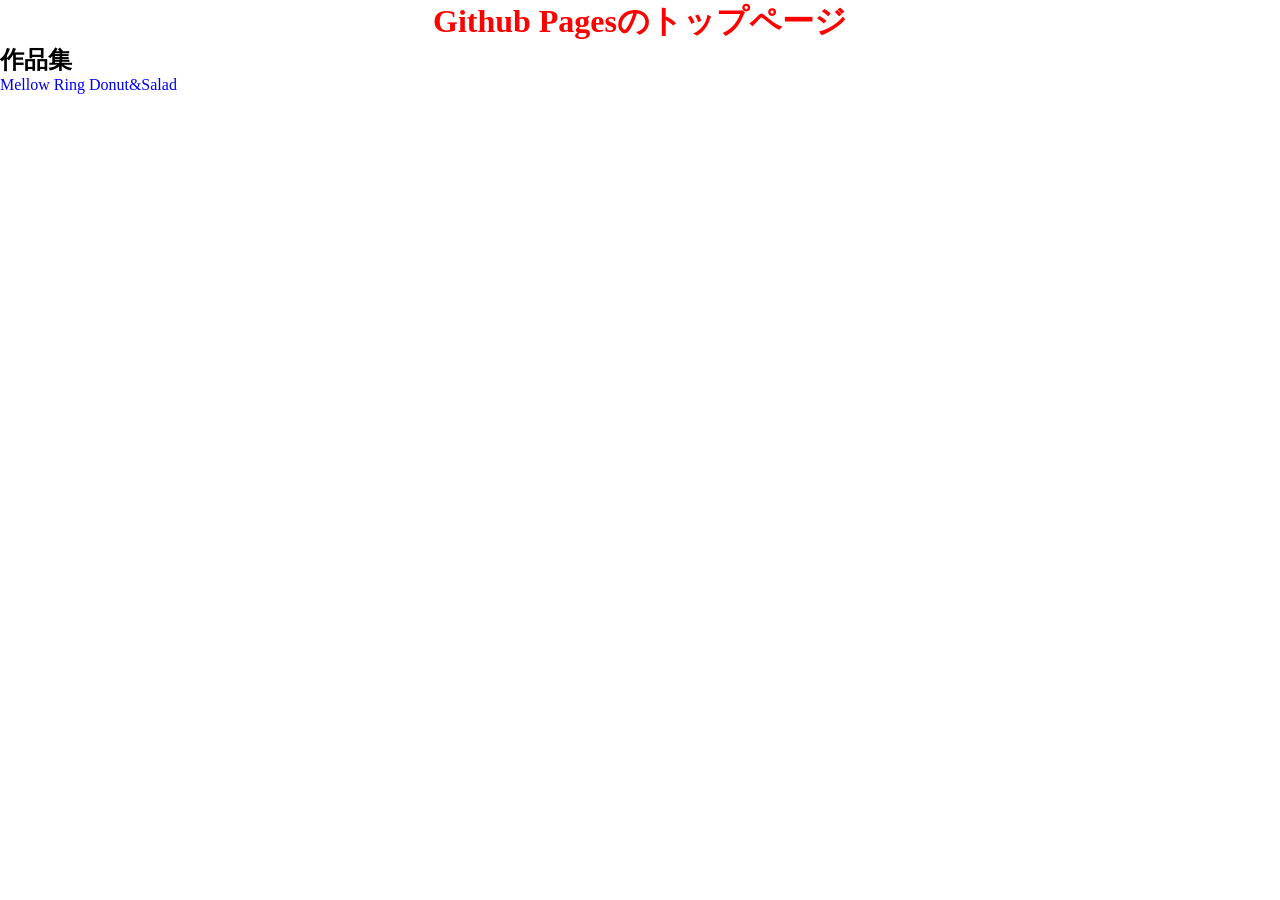
<file: index.html>
<!DOCTYPE html>
<html lang="ja">
<head>
  <meta charset="UTF-8">
  <meta name="viewport" content="width=device-width, initial-scale=1.0">
  <title>Github Pagesのトップページ</title>
  <link rel="stylesheet" href="css/style.css">
</head>
<body>
  <h1>Github Pagesのトップページ</h1>
  <h2>作品集</h2>
  <ul>
    <li>
      <a href="web31_donuts-shop/" target="_blank">Mellow Ring Donut&Salad</a>
    </li>
  </ul>
</body>
</html>
</file>
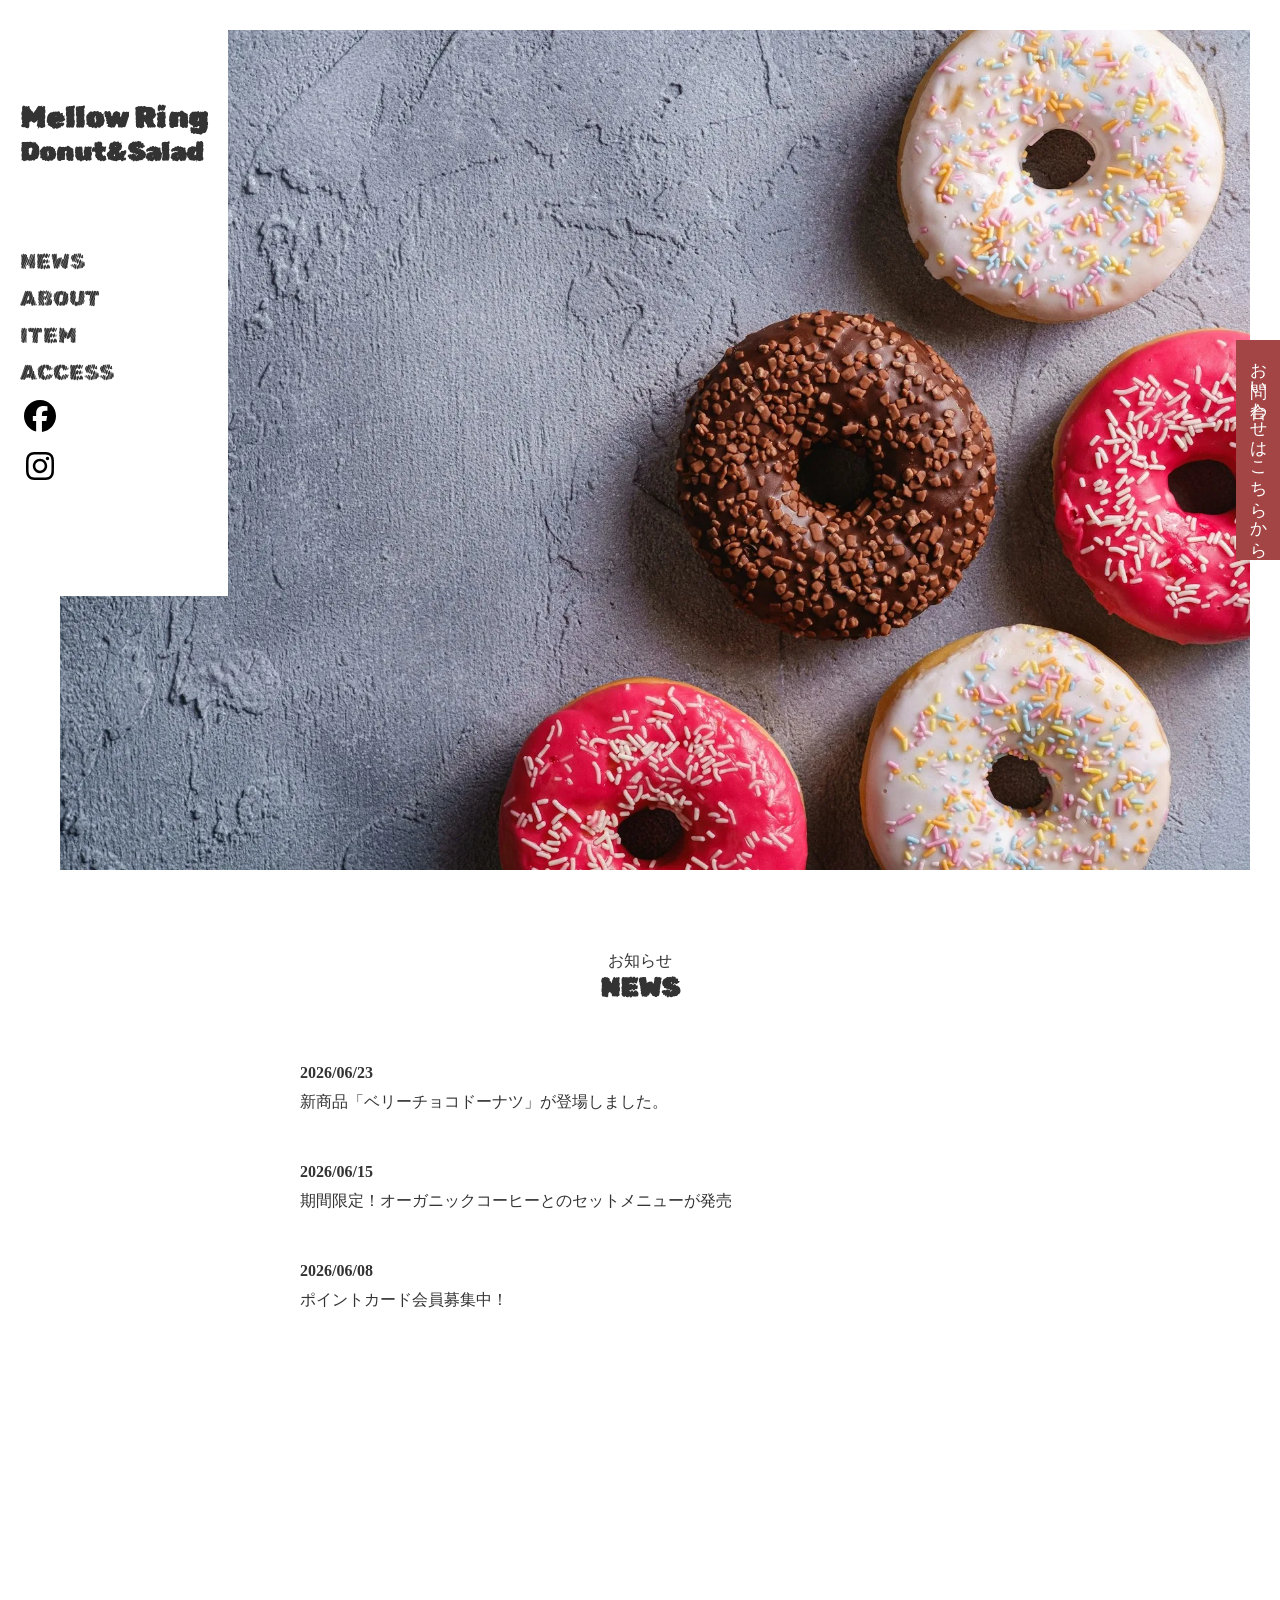
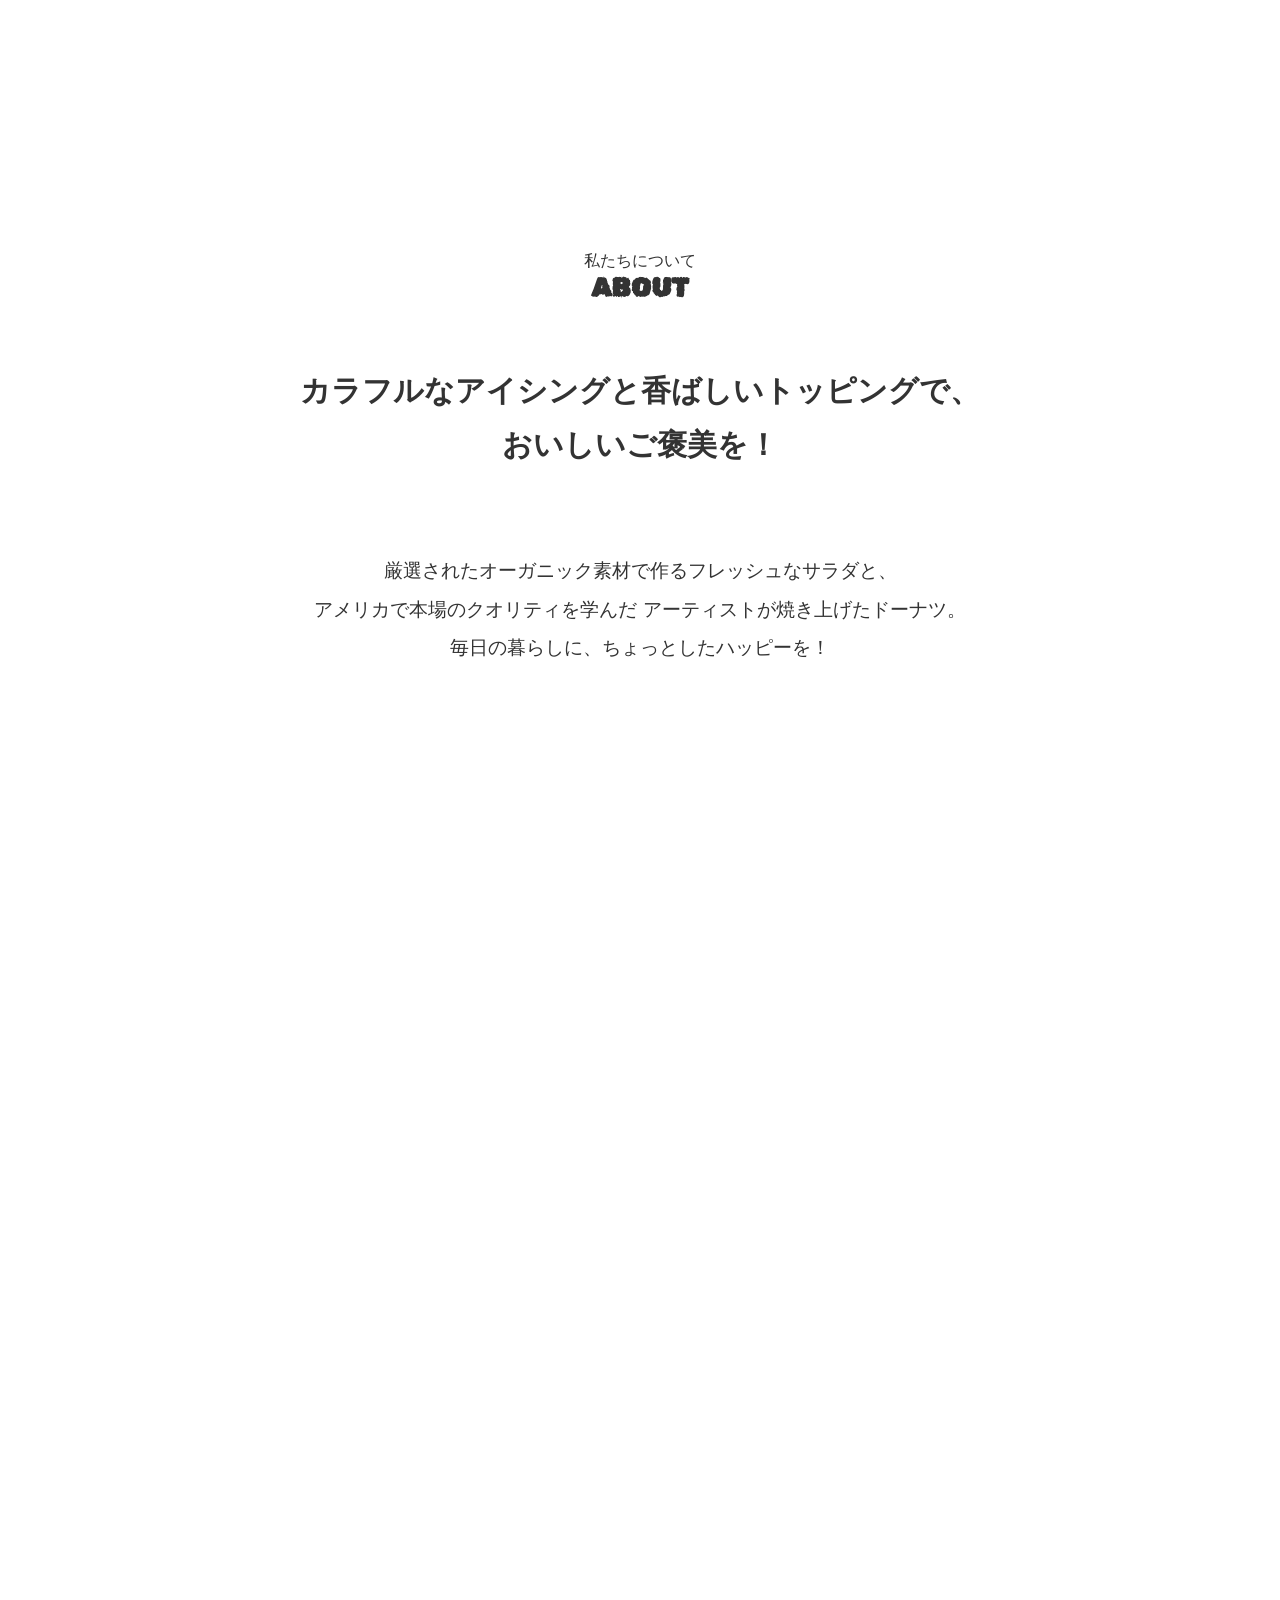
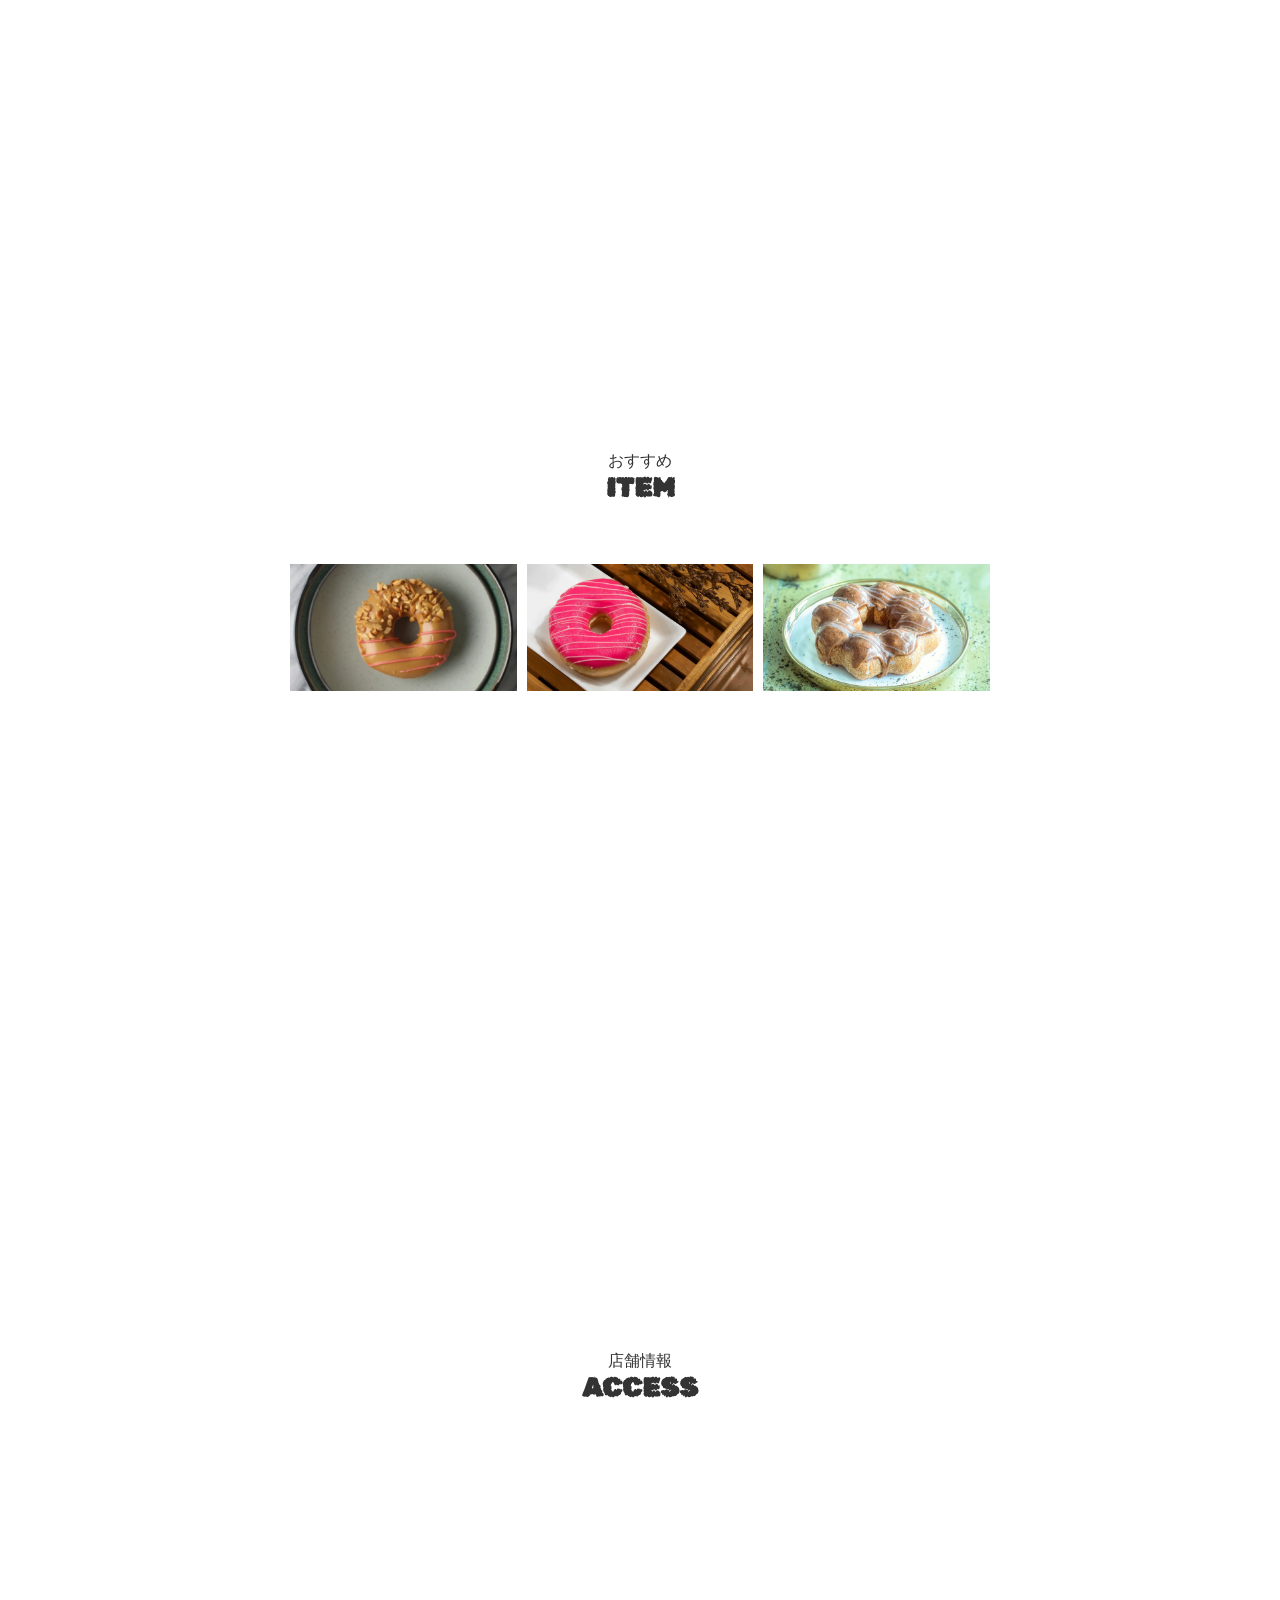
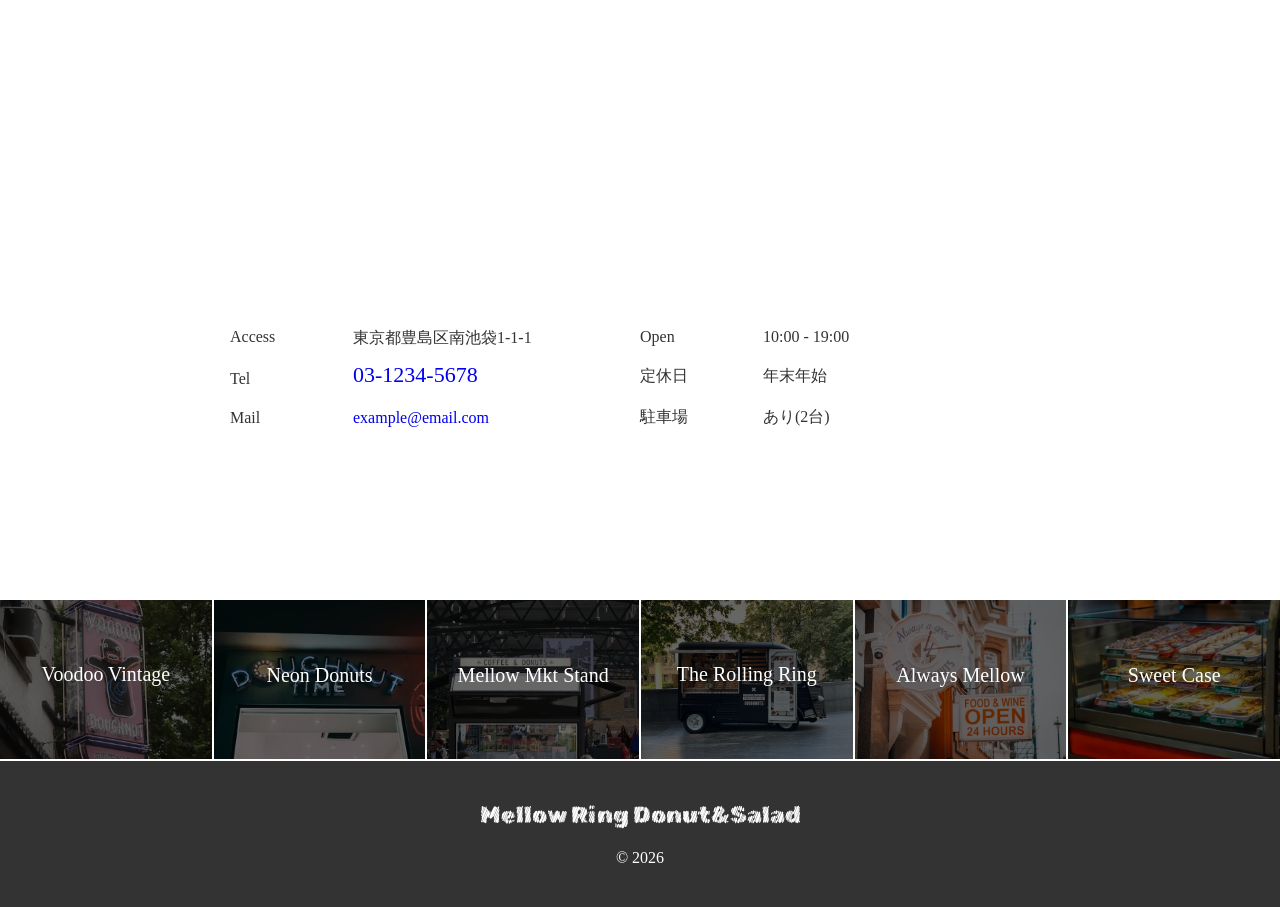
<file: web31_donuts-shop/index.html>
<!DOCTYPE html>
<html lang="ja">
<head>
  <meta charset="UTF-8">
  <meta name="viewport" content="width=device-width, initial-scale=1.0">
  <title>Mellow Ring Donut&Salad|トップページ</title>
  <link rel="stylesheet" href="css/style.css">
  <link rel="stylesheet" href="css/jquery.bxslider.css">
  <link rel="stylesheet" href="css/aos.css">
  <link rel="stylesheet" href="css/lightbox.css">
  <link rel="stylesheet" href="css/hamburgers.css">
  <link rel="shortcut icon" href="favicon.png">
  <link rel="apple-touch-icon" href="touch-icon.png">
</head>
<body id="top">
  <header>
    <h1><a href="#top"><span>Mellow Ring</span>Donut&Salad</a></h1>
    <nav class="pc-nav">
      <ul>
        <li><a href="#news">NEWS</a></li>
        <li><a href="#about">ABOUT</a></li>
        <li><a href="#item">ITEM</a></li>
        <li><a href="#access">ACCESS</a></li>
        <li><a href="#"><img src="img/facebook-brands-solid-full.svg" alt=""></a></li>
        <li><a href="#"><img src="img/instagram-brands-solid-full.svg" alt=""></a></li>
      </ul>
    </nav>
  <button class="hamburger hamburger--collapse" type="button" id="ham-btn">
    <span class="hamburger-box">
    <span class="hamburger-inner"></span>
  </span>
  </button>

  </header>



      <!-- jqで制御するのでid -->
      <nav id="sp-nav">
      <ul>
        <li><a href="#news">NEWS</a></li>
        <li><a href="#about">ABOUT</a></li>
        <li><a href="#item">ITEM</a></li>
        <li><a href="#access">ACCESS</a></li>
        <li><a href="#"><img src="img/facebook-sp.svg" alt=""></a></li>
        <li><a href="#"><img src="img/instagram-sp.svg" alt=""></a></li>
      </ul>
    </nav>

  <div class="main-visual">
    <ul class="bxslider">
      <li><img src="img/main-01.webp" /></li>
      <li><img src="img/main-02.webp" /></li>
      <li><img src="img/main-03.webp" /></li>
      <li><img src="img/main-04.webp" /></li>
    </ul>
  </div>

  <main>
    <section class="page-section" id="news"> 
      <h2 data-ja="お知らせ">NEWS</h2>
      <dl id="news-list">
      </dl>
    </section>

    <section class="page-section" id="about"> 
      <h2 data-ja="私たちについて">ABOUT</h2>
      <h3 data-aos="fade-up" class="about-title" data-aos-once="true">カラフルなアイシングと香ばしいトッピングで、<br>おいしいご褒美を！</h3>
      <p class="lead" data-aos="fade-up" data-aos-once="true">厳選されたオーガニック素材で作るフレッシュなサラダと、
        <br>アメリカで本場のクオリティを学んだ
        <br class="sp-on">アーティストが焼き上げたドーナツ。
        <br>毎日の暮らしに、ちょっとしたハッピーを！
      </p>
    </section>

    <div class="parallax">
    </div>

    <section class="page-section" id="item"> 
      <h2 data-ja="おすすめ">ITEM</h2>
        <div class="item-wrapper">
          <!-- サムネ用と大きい画像 -->
          <p><a href="img/item-01.webp" data-lightbox="item"><img src="img/item-01.webp" alt=""></a></p>
          <p><a href="img/item-02.webp" data-lightbox="item"><img src="img/item-02.webp" alt=""></a></p>
          <p><a href="img/item-03.webp" data-lightbox="item"><img src="img/item-03.webp" alt=""></a></p>
        </div>

    </section>

    <section class="page-section" id="access"> 
      <h2 data-ja="店舗情報">ACCESS</h2>
      <div class="g-map">
        <!-- マップコードからwidthとheightは削除済、cssで設定 -->
        <iframe src="https://www.google.com/maps/embed?pb=!1m18!1m12!1m3!1d3238.962342949139!2d139.7139255063189!3d35.72714463527343!2m3!1f0!2f0!3f0!3m2!1i1024!2i768!4f12.1!3m3!1m2!1s0x60188d68f6cfe057%3A0xddd17dcd7ecaf745!2z6LGK5bO25Yy656uL5Y2X5rGg6KKL5YWs5ZyS!5e0!3m2!1sja!2sjp!4v1778835220829!5m2!1sja!2sjp" style="border:0;" allowfullscreen="" loading="lazy" referrerpolicy="no-referrer-when-downgrade"></iframe>
      </div>

      <div class="shop-list-wrapper">
        <dl>
          <dt>Access</dt>
          <dd>東京都豊島区南池袋1-1-1</dd>

          <dt>Tel</dt>
          <dd class="tel-number"><a href="tel:03-1234-5678">03-1234-5678</a></dd>

          <dt>Mail</dt>
          <dd><a href="mailto:example@email.com">example@email.com</a></dd>
        </dl>
        <dl>
          <dt>Open</dt>
          <dd>10:00 - 19:00</dd>

          <dt>定休日</dt>
          <dd>年末年始</dd>

          <dt>駐車場</dt>
          <dd>あり(2台)</dd>
        </dl>
      </div>
    </section>
  </main>


    <ul class="shop-link">
      <li><a href="#">Voodoo Vintage</a></li>
      <li><a href="#">Neon Donuts</a></li>
      <li><a href="#">Mellow Mkt Stand</a></li>
      <li><a href="#">The Rolling Ring</a></li>
      <li><a href="#">Always Mellow</a></li>
      <li><a href="#">Sweet Case</a></li>
    </ul>

      <a href="form/" class="cta">お問い合わせはこちらから</a>

  <footer>
    <p class="footer-logo">Mellow Ring Donut&Salad</p>
    <p class="copy">&copy; <span id="this-year"></span></p>

  </footer>
</body>
<!-- jqueryのCDN -->
<script src="https://ajax.googleapis.com/ajax/libs/jquery/3.7.1/jquery.min.js"></script>
<!-- bxSlider -->
<script src="js/jquery.bxslider.js"></script>
<!-- AOS -->
<script src="js/aos.js"></script>
<!-- lightbox -->
<script src="js/lightbox.js"></script>
<script>
  $(function(){
  // bxSlider
    $('.bxslider').bxSlider({
      mode: 'fade',
      auto: true,//true：有効、自動切換
      controls: false,//false：無効、左右の矢印アイコン
      pager: false,//黒い丸の表示
      speed: 2000,//画像が切り替わるスピード、2秒
      pause: 2000,//speed=pauseでクロスフェードになる
      touchEnabled: false,//スマホ版で指でのスライドを無効にする（ページスクロールをさせる）
    });

  //お知らせ ajax 呼び出し.load
    $('#news-list').load('news.txt');

    //AOS
    AOS.init();

    //西暦を取得
    const fullYear = new Date().getFullYear();
    console.log(fullYear);
    if(fullYear >= 2027){
      $('#this-year').text('2026 - '+fullYear);
    }else{
      $('#this-year').text(+fullYear);
    }

    //ハンバーガーボタン
    $('#ham-btn').on('click',function(){
      //3本線を✕に
      $(this).toggleClass('is-active');
      //フェードしながら表示切替
      $('#sp-nav').fadeToggle(300);
    });

    //#sp-nav a をクリックしたら
    $('#sp-nav a').on('click',function(){
      //nav閉じる
      $('#sp-nav').fadeOut(300);
      //さらにボタンを三本線に戻すためにクラスis-activeを削除する
      $('#ham-btn').removeClass('is-active')
    });
  });
</script>
</html>
</file>
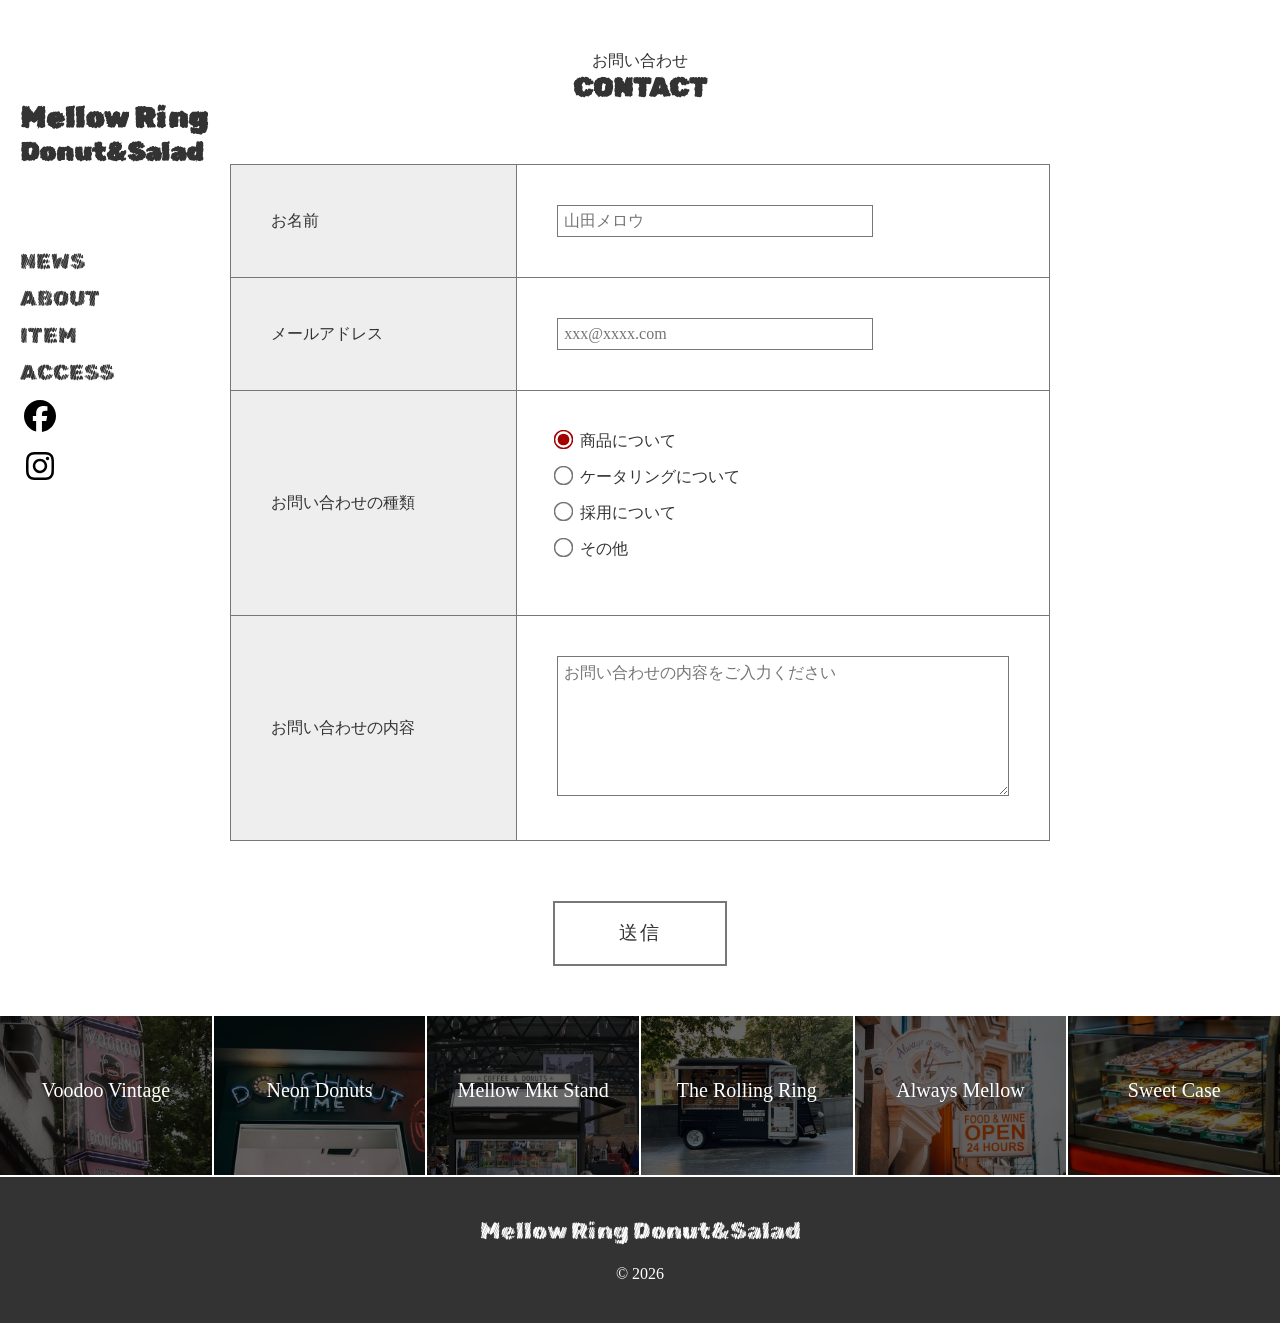
<file: web31_donuts-shop/form/index.html>
<!DOCTYPE html>
<html lang="ja">
<head>
  <meta charset="UTF-8">
  <meta name="viewport" content="width=device-width, initial-scale=1.0">
  <title>Mellow Ring Donut&Salad|入力画面</title>
  <link rel="stylesheet" href="../css/style.css">
  <link rel="stylesheet" href="../css/hamburgers.css">
  <link rel="apple-touch-icon" href="../touch-icon.png">
</head>
<body id="top">
  <header>
    <h1><a href="../"><span>Mellow Ring</span>Donut&Salad</a></h1>
    <nav class="pc-nav">
      <ul>
        <li><a href="../#news">NEWS</a></li>
        <li><a href="../#about">ABOUT</a></li>
        <li><a href="../#item">ITEM</a></li>
        <li><a href="../#access">ACCESS</a></li>
        <li><a href="#"><img src="../img/facebook-brands-solid-full.svg" alt=""></a></li>
        <li><a href="#"><img src="../img/instagram-brands-solid-full.svg" alt=""></a></li>
      </ul>
    </nav>
  <button class="hamburger hamburger--collapse" type="button" id="ham-btn">
    <span class="hamburger-box">
    <span class="hamburger-inner"></span>
  </span>
  </button>

  </header>



      <!-- jqで制御するのでid -->
      <nav id="sp-nav">
      <ul>
        <li><a href="../#news">NEWS</a></li>
        <li><a href="../#about">ABOUT</a></li>
        <li><a href="../#item">ITEM</a></li>
        <li><a href="../#access">ACCESS</a></li>
        <li><a href="#"><img src="../img/facebook-sp.svg" alt=""></a></li>
        <li><a href="#"><img src="../img/instagram-sp.svg" alt=""></a></li>
      </ul>
    </nav>

  <main>
    <section class="page-section">
      <h2 data-ja="お問い合わせ">CONTACT</h2>
      <!-- post形式で送信 -->
      <!-- googleformのプレビュー画面＞検証＞actionのパスをコピぺ -->
      <form action="https://docs.google.com/forms/u/0/d/e/1FAIpQLSfYPQv04uIhVZPbfJUgG9sK-YLzHPK3cjZC1HTc7p87aVwALA/formResponse" method="post" id="g-form">
        <dl class="form-list">
          <dt>お名前</dt>
          <!-- autocompleteでブラウザに登録している項目が自動で入力できる -->
          <!-- Googleフォームの場合、決まったname属性が割り当てられる。検証画面でvalueを確認のこと -->
          <dd><input type="text" name="entry.871336596" required placeholder="山田メロウ" autocomplete="name"></dd>

          <dt>メールアドレス</dt>
          <dd><input type="email" name="entry.840048786" required placeholder="xxx@xxxx.com" autocomplete="email"></dd>

          <dt>お問い合わせの種類</dt>
          <dd>
            <label><input type="radio" name="entry.2073546411" id="list-1" required checked value="商品について">商品について</label>
            <label><input type="radio" name="entry.2073546411" id="list-2" required value="ケータリングについて">ケータリングについて</label>
            <label><input type="radio" name="entry.2073546411" id="list-3" required value="採用について">採用について</label>
            <label><input type="radio" name="entry.2073546411" id="list-4" required value="その他">その他</label>
          </dd>

          <dt>お問い合わせの内容</dt>
          <dd><textarea name="entry.1688084879" required placeholder="お問い合わせの内容をご入力ください"></textarea></dd>
        </dl>

        <input class="btn btn-border" type="submit" value="送信">

      </form>
    </section>

  </main>


    <ul class="shop-link">
      <li><a href="#">Voodoo Vintage</a></li>
      <li><a href="#">Neon Donuts</a></li>
      <li><a href="#">Mellow Mkt Stand</a></li>
      <li><a href="#">The Rolling Ring</a></li>
      <li><a href="#">Always Mellow</a></li>
      <li><a href="#">Sweet Case</a></li>
    </ul>
  <footer>
    <p class="footer-logo">Mellow Ring Donut&Salad</p>
    <p class="copy">&copy; <span id="this-year"></span></p>

  </footer>
</body>
<!-- jqueryのCDN -->
<script src="https://ajax.googleapis.com/ajax/libs/jquery/3.7.1/jquery.min.js"></script>
<script>
  $(function(){

    //西暦を取得
    const fullYear = new Date().getFullYear();
    console.log(fullYear);
    if(fullYear >= 2027){
      $('#this-year').text('2026 - '+fullYear);
    }else{
      $('#this-year').text(+fullYear);
    }

    //ハンバーガーボタン
    $('#ham-btn').on('click',function(){
      //3本線を✕に
      $(this).toggleClass('is-active');
      //フェードしながら表示切替
      $('#sp-nav').fadeToggle(300);
    });

    //#sp-nav a をクリックしたら
    $('#sp-nav a').on('click',function(){
      //nav閉じる
      $('#sp-nav').fadeOut(300);
      //さらにボタンを三本線に戻すためにクラスis-activeを削除する
      $('#ham-btn').removeClass('is-active')
    });

    // ajaxでページ遷移
    $('#g-form').submit(function (event) {
    var formData = $('#g-form').serialize();
    //url＝データの送り先
    $.ajax({
      url: "https://docs.google.com/forms/u/0/d/e/1FAIpQLSfYPQv04uIhVZPbfJUgG9sK-YLzHPK3cjZC1HTc7p87aVwALA/formResponse",
      data: formData,
      type: "POST",
      dataType: "xml",
      statusCode: {
        0: function(){
          window.location.href = "thanks.html";//移動先のパス
          },
        200: function(){
        //失敗したときの処理
          }
        }
      });
    //googleformへのページ遷移をキャンセル
    event.preventDefault();
    });



  });
</script>
</html>
</file>
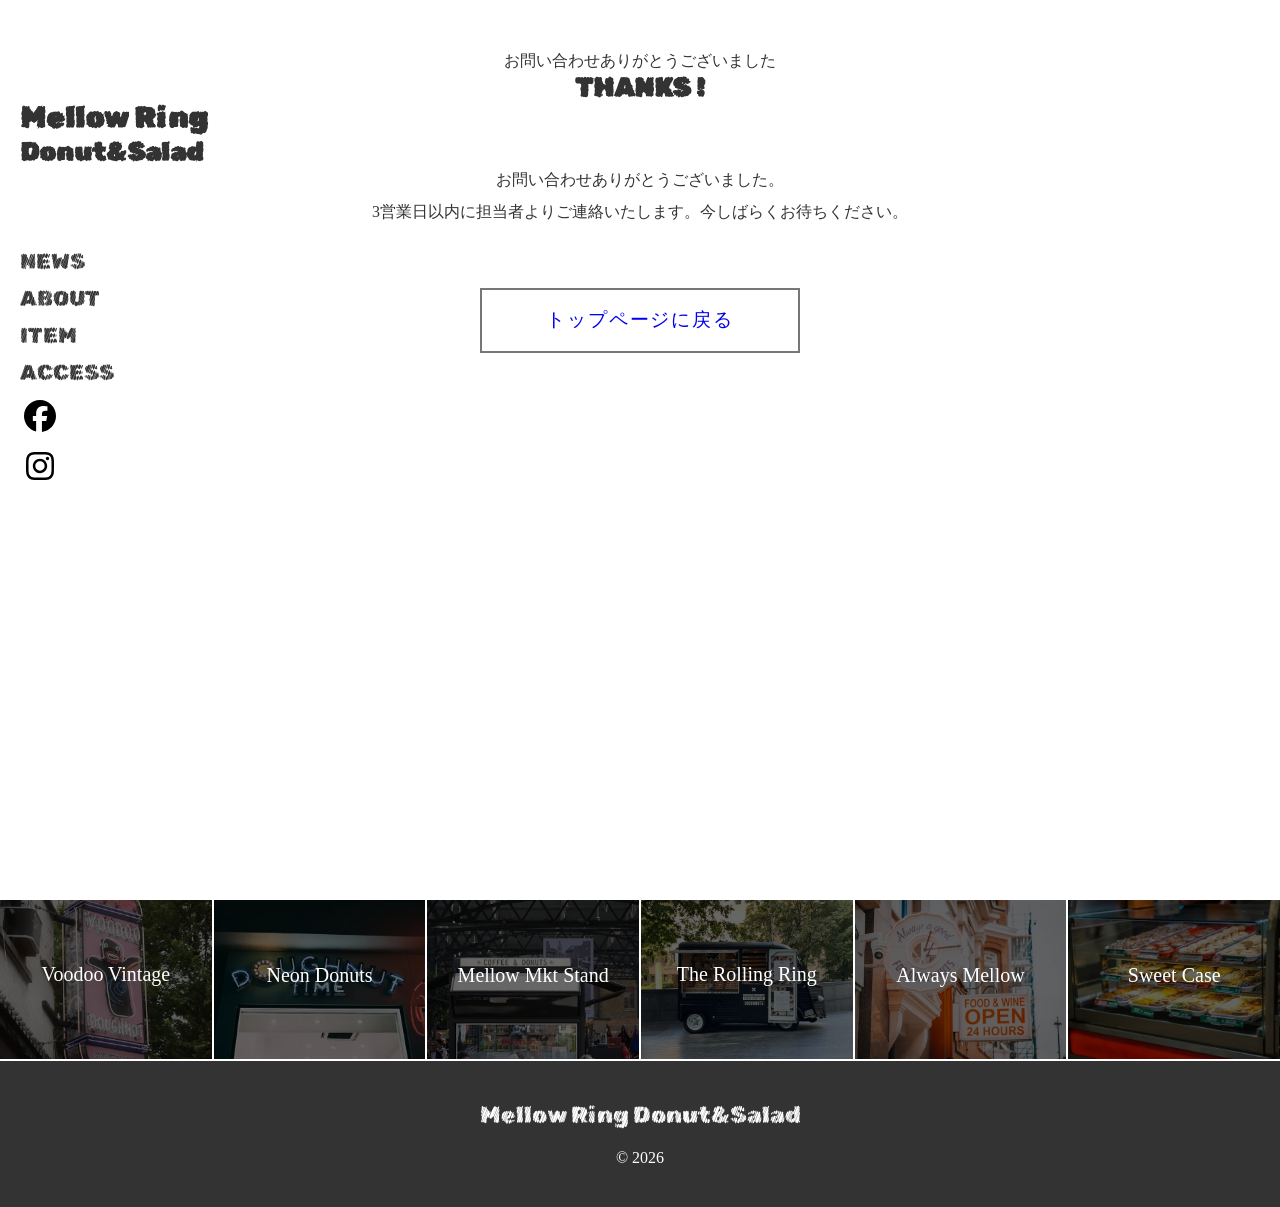
<file: web31_donuts-shop/form/thanks.html>
<!DOCTYPE html>
<html lang="ja">
<head>
  <meta charset="UTF-8">
  <meta name="viewport" content="width=device-width, initial-scale=1.0">
  <title>Mellow Ring Donut&Salad|送信完了</title>
  <link rel="stylesheet" href="../css/style.css">
  <link rel="stylesheet" href="../css/hamburgers.css">
  <link rel="apple-touch-icon" href="../touch-icon.png">
</head>
<body id="top">
  <header>
    <h1><a href="../"><span>Mellow Ring</span>Donut&Salad</a></h1>
    <nav class="pc-nav">
      <ul>
        <li><a href="../#news">NEWS</a></li>
        <li><a href="../#about">ABOUT</a></li>
        <li><a href="../#item">ITEM</a></li>
        <li><a href="../#access">ACCESS</a></li>
        <li><a href="#"><img src="../img/facebook-brands-solid-full.svg" alt=""></a></li>
        <li><a href="#"><img src="../img/instagram-brands-solid-full.svg" alt=""></a></li>
      </ul>
    </nav>
  <button class="hamburger hamburger--collapse" type="button" id="ham-btn">
    <span class="hamburger-box">
    <span class="hamburger-inner"></span>
  </span>
  </button>

  </header>



      <!-- jqで制御するのでid -->
      <nav id="sp-nav">
      <ul>
        <li><a href="../#news">NEWS</a></li>
        <li><a href="../#about">ABOUT</a></li>
        <li><a href="../#item">ITEM</a></li>
        <li><a href="../#access">ACCESS</a></li>
        <li><a href="#"><img src="../img/facebook-sp.svg" alt=""></a></li>
        <li><a href="#"><img src="../img/instagram-sp.svg" alt=""></a></li>
      </ul>
    </nav>

  <main>
    <section class="page-section">
      <h2 data-ja="お問い合わせありがとうございました">THANKS !</h2>
      <p class="thanks-text">お問い合わせありがとうございました。<br>
      3営業日以内に担当者よりご連絡いたします。今しばらくお待ちください。</p>

      <a href="../" class="btn btn-border">トップページに戻る</a>
    </section>

  </main>


    <ul class="shop-link">
      <li><a href="#">Voodoo Vintage</a></li>
      <li><a href="#">Neon Donuts</a></li>
      <li><a href="#">Mellow Mkt Stand</a></li>
      <li><a href="#">The Rolling Ring</a></li>
      <li><a href="#">Always Mellow</a></li>
      <li><a href="#">Sweet Case</a></li>
    </ul>
  <footer>
    <p class="footer-logo">Mellow Ring Donut&Salad</p>
    <p class="copy">&copy; <span id="this-year"></span></p>

  </footer>
</body>
<!-- jqueryのCDN -->
<script src="https://ajax.googleapis.com/ajax/libs/jquery/3.7.1/jquery.min.js"></script>
<script>
  $(function(){

    //西暦を取得
    const fullYear = new Date().getFullYear();
    console.log(fullYear);
    if(fullYear >= 2027){
      $('#this-year').text('2026 - '+fullYear);
    }else{
      $('#this-year').text(+fullYear);
    }

    //ハンバーガーボタン
    $('#ham-btn').on('click',function(){
      //3本線を✕に
      $(this).toggleClass('is-active');
      //フェードしながら表示切替
      $('#sp-nav').fadeToggle(300);
    });

    //#sp-nav a をクリックしたら
    $('#sp-nav a').on('click',function(){
      //nav閉じる
      $('#sp-nav').fadeOut(300);
      //さらにボタンを三本線に戻すためにクラスis-activeを削除する
      $('#ham-btn').removeClass('is-active')
    });
  });
</script>
</html>
</file>
<file: css/style.css>
@charset "utf-8";
html{box-sizing:border-box;-webkit-text-size-adjust:100%}*,:after,:before{background-repeat:no-repeat;box-sizing:inherit}:after,:before{text-decoration:inherit;vertical-align:inherit}*{padding:0;margin:0;box-sizing:border-box;}audio:not([controls]){display:none;height:0}hr{overflow:visible}article,aside,details,figcaption,figure,footer,header,main,menu,nav,section,summary{display:block}summary{display:list-item}small{font-size:80%}[hidden],template{display:none}abbr[title]{border-bottom:1px dotted;text-decoration:none}a{background-color:transparent;-webkit-text-decoration-skip:objects}a:active,a:hover{outline-width:0}code,kbd,pre,samp{font-family:monospace,monospace}b,strong{font-weight:bolder}dfn{font-style:italic}mark{background-color:#ff0;color:#000}sub,sup{font-size:75%;line-height:0;position:relative;vertical-align:baseline}sub{bottom:-.25em}sup{top:-.5em}input{border-radius:0}[role=button],[type=button],[type=reset],[type=submit],button{cursor:pointer}[disabled]{cursor:default}[type=number]{width:auto}[type=search][type=search]::-webkit-search-cancel-button,[type=search]::-webkit-search-decoration{-webkit-appearance:none}textarea{overflow:auto;resize:vertical}button,input,optgroup,select,textarea{font:inherit}optgroup{font-weight:700}button{overflow:visible}[type=button]::-moz-focus-inner,[type=reset]::-moz-focus-inner,[type=submit]::-moz-focus-inner,button::-moz-focus-inner{border-style:0;padding:0}[type=button]::-moz-focus-inner,[type=reset]::-moz-focus-inner,[type=submit]::-moz-focus-inner,button:-moz-focusring{outline:1px dotted}[type=reset],[type=submit],button,html [type=button]button,select{text-transform:none}button,input,select,textarea{background-color:transparent;border-style:none;color:inherit}select::-ms-expand{display:none}select::-ms-value{color:currentColor}legend{border:0;color:inherit;display:table;max-width:100%;white-space:normal}::-webkit-file-upload-button{-webkit-appearance:button;font:inherit}[type=search]img{border-style:none;vertical-align: bottom}progress{vertical-align:baseline}svg:not(:root){overflow:hidden}audio,canvas,progress,video{display:inline-block}@media screen{[hidden~=screen]{display:inherit}[hidden~=screen]:not(:active):not(:focus):not(:target){position:absolute!important;clip:rect(0 0 0 0)!important}}[aria-busy=true]{cursor:progress}[aria-controls]{cursor:pointer}[aria-disabled]{cursor:default}::-moz-selection{background-color:#b3d4fc;color:#000;text-shadow:none}::selection{background-color:#b3d4fc;color:#000;text-shadow:none}ul,ol{list-style:none;}a{text-decoration:none;}img{max-width: 100%;vertical-align: bottom;}

h1{
  text-align: center;
  color: red;
}
</file>
<file: web31_donuts-shop/css/style.css>
@charset "utf-8";
@import url('https://fonts.googleapis.com/css2?family=M+PLUS+U&family=Rubik+Marker+Hatch&display=swap');

/* 変数（カスタムプロパティ）の登録 */
:root{
  --base_color:#ffffff;
  --text_color:#333333;
  --font_en:"Rubik Marker Hatch", system-ui;
  --font_ja:"M PLUS U", sans-serif;
}


html{box-sizing:border-box;-webkit-text-size-adjust:100%}*,:after,:before{background-repeat:no-repeat;box-sizing:inherit}:after,:before{text-decoration:inherit;vertical-align:inherit}*{padding:0;margin:0;box-sizing:border-box;}audio:not([controls]){display:none;height:0}hr{overflow:visible}article,aside,details,figcaption,figure,footer,header,main,menu,nav,section,summary{display:block}summary{display:list-item}small{font-size:80%}[hidden],template{display:none}abbr[title]{border-bottom:1px dotted;text-decoration:none}a{background-color:transparent;-webkit-text-decoration-skip:objects}a:active,a:hover{outline-width:0}code,kbd,pre,samp{font-family:monospace,monospace}b,strong{font-weight:bolder}dfn{font-style:italic}mark{background-color:#ff0;color:#000}sub,sup{font-size:75%;line-height:0;position:relative;vertical-align:baseline}sub{bottom:-.25em}sup{top:-.5em}input{border-radius:0}[role=button],[type=button],[type=reset],[type=submit],button{cursor:pointer}[disabled]{cursor:default}[type=number]{width:auto}[type=search][type=search]::-webkit-search-cancel-button,[type=search]::-webkit-search-decoration{-webkit-appearance:none}textarea{overflow:auto;resize:vertical}button,input,optgroup,select,textarea{font:inherit}optgroup{font-weight:700}button{overflow:visible}[type=button]::-moz-focus-inner,[type=reset]::-moz-focus-inner,[type=submit]::-moz-focus-inner,button::-moz-focus-inner{border-style:0;padding:0}[type=button]::-moz-focus-inner,[type=reset]::-moz-focus-inner,[type=submit]::-moz-focus-inner,button:-moz-focusring{outline:1px dotted}[type=reset],[type=submit],button,html [type=button]button,select{text-transform:none}button,input,select,textarea{background-color:transparent;border-style:none;color:inherit}select::-ms-expand{display:none}select::-ms-value{color:currentColor}legend{border:0;color:inherit;display:table;max-width:100%;white-space:normal}::-webkit-file-upload-button{-webkit-appearance:button;font:inherit}[type=search]img{border-style:none;vertical-align: bottom}progress{vertical-align:baseline}svg:not(:root){overflow:hidden}audio,canvas,progress,video{display:inline-block}@media screen{[hidden~=screen]{display:inherit}[hidden~=screen]:not(:active):not(:focus):not(:target){position:absolute!important;clip:rect(0 0 0 0)!important}}[aria-busy=true]{cursor:progress}[aria-controls]{cursor:pointer}[aria-disabled]{cursor:default}::-moz-selection{background-color:#b3d4fc;color:#000;text-shadow:none}::selection{background-color:#b3d4fc;color:#000;text-shadow:none}ul,ol{list-style:none;}a{text-decoration:none;}img{max-width: 100%;vertical-align: bottom;}

/* スムーススクロール */
html{
  scroll-behavior: smooth;
}
body{
  background-color: var(--base_color);
  color: var(--text_color);
}
header{
  width: fit-content;/* 文字の大きさでheaderの幅を変える */
  height: fit-content;
  background-color: var(--base_color);
  position: fixed;
  top: 0;
  left: 0;
  z-index: 100;
  padding: 100px 20px;
  font-family: var(--font_en);
  /* border-radius: 0 0 50px 0; */
  >h1{
    font-size: clamp(1.375rem, 0.5rem + 1.43vw, 1.75rem);
    margin-bottom: 80px;
    >a{
      color: var(--text_color);
      >span{
        display: block;
        font-size: 30px;
      }
    }
  }
}
/* pc用ナビゲーション */
.pc-nav li{
  margin-bottom: 10px;
  >a{
    color: var(--text_color);
    font-size: 22px;
    display: block;
    &:hover{
      text-decoration: underline;
    }
  }
  /* 5番目以降のli(fb,igのアイコン)に命令 */
  &:nth-of-type(n+5){
    width: 40px;
  }
}

/* メインビジュアル */
.main-visual{
  width: calc(100% - 90px);
  height: calc(100vh - 60px);
  margin: 30px 30px 30px 60px;
  li{
    width: calc(100% - 90px);
    height: calc(100vh - 60px);
    >img{
      object-fit: cover;
      width: 100%;
      height: 100%;
    }
  }
}

/* 共通部分 */
.page-section{
  padding: 50px 20px;
  /* 各セクション最低100vh確保 */
  min-height: 100vh;
  >h2{
    font-family: var(--font_en);
    font-size: clamp(1.25rem, -0.208rem + 2.38vw, 1.875rem);
    text-align: center;
    margin-bottom: 60px;
    /* 疑似要素 前に */
    &::before{
      display: block;
      content: attr(data-ja);/* データ属性を指定 */
      font-family: var(--font_ja);
      font-size: 0.6em;
      font-weight: 500;
    }
  }
}
/* お知らせ部分 */
#news-list{
  max-width: 680px;
  margin: 0 auto;
  >dt{
    font-weight: bold;
    margin-bottom: 10px;
    /* 4番目以降を非表示 */
    &:nth-of-type(n+4){
      display: none;
    }
  }
  >dd{
    margin-bottom: 50px;
    /* 4番目以降を非表示 */
    &:nth-of-type(n+4){
      display: none;
    }
  }
}

/* about部分 */
.about-title{
  text-align: center;
  font-size: clamp(1rem, 0.6rem + 1.6vw, 2rem);
  font-family: var(--font_ja);
  margin-bottom: 80px;
  line-height: 1.8;
}
.lead{
  text-align: center;
  font-size: clamp(0.875rem, 0.725rem + 0.6vw, 1.25rem);
  font-family: var(--font_ja);
  line-height: 2;
}

/* parallax部分 */
.parallax{
  width: 100%;
  height: 100vh;
  background: url(../img/parallax.webp) no-repeat center center/cover fixed;
}

/* item部分 */
.item-wrapper{
  display: flex;
  max-width: 700px;
  margin: 0 auto;
  gap: 0 10px;
}

/* Google Map */
.g-map{
  max-width: 820px;
  aspect-ratio: 2/1;
  margin: 0 auto 50px;
  >iframe{
    width: 100%;
    height: 100%;
  }
}
/* 店舗情報 */
.shop-list-wrapper{
  max-width: 820px;
  margin: 0 auto;
  display: flex;
  >dl{
    width: 50%;
    display: flex;
    flex-wrap: wrap;
    >dt{
      width: 30%;
      margin-bottom: 20px;
    }
    >dd{
      width: 70%;
      margin-bottom: 20px;
    }
    >a{
      color: var(--text_color);
    
      &:hover{
      text-decoration: underline;
    }
  }
}
}
/* 電話番号の設定 */
.tel-number>a{
  pointer-events: none;/* pc時は電話番号をクリックできないようにする */
  font-size: 22px;
  margin-top: -8px;
  display: block;
  }


/* 他店舗へのリンク */
.shop-link{
  width: 100%;
  display: grid;/* 「親」要素に幅を指定、minmax()で最小幅と最大幅を指定＝スマホ対応完了 */
  gap: 0 2px;
  @media(width <= 970px){
  gap: 2px;
  }
  grid-template-columns: repeat(auto-fit,minmax(160px,1fr));
  position: relative;
  z-index: 110;
  margin-bottom: 2px;
  >li{
    aspect-ratio: 4/3;
    background: url(../img/shop-01.webp) no-repeat center center/cover;
    &:nth-of-type(2){
      background: url(../img/shop-02.webp) no-repeat center center/cover;
    }
    &:nth-of-type(3){
      background: url(../img/shop-03.webp) no-repeat center center/cover;
    }
      &:nth-of-type(4){
      background: url(../img/shop-04.webp) no-repeat center center/cover;
    }
      &:nth-of-type(5){
      background: url(../img/shop-05.webp) no-repeat center center/cover;
    }
      &:nth-of-type(6){
      background: url(../img/shop-06.webp) no-repeat center center/cover;
    }
    >a{
      display: block;
      height: 100%;
      text-align: center;
      font-size: 20px;
      background: #00000099 ;
      color: var(--base_color);
      padding-top: 30%;
      &:hover{
      background: #00000044 ;
      transition: 0.2s;
      }
    }


  }
}
/* footer部分 */
footer{
  background-color: var(--text_color);
  color: #fff;
  padding: 40px 0;
  position: relative;
  z-index: 110;
  text-align: center;
  .footer-logo{
    font-size: 24px;
    font-family: var(--font_en);
    font-weight: 400;
    margin-bottom: 20px;
  }
}

/* catボタン */
.cta{
  display: block;
  width: fit-content;
  height: fit-content;
  /* 縦書きかつ右から左へ読む */
  writing-mode: vertical-rl;
  position: fixed;
  top: 50%;
  right: 0;
  translate: 0 -50%;
  background-color: #a34545;
  color: var(--base_color);
  font-size: clamp(0.75rem, 0.6rem + 0.6vw, 1.125rem);
  padding: 10px;
    z-index: 111;
  &:hover{
    background-color: var(--text_color);
    transition: 0.2s
  }
}
/* sp用パーツ */
#ham-btn,#sp-nav,.sp-on{
  display: none;
}

/* 1240px以下の時 */
@media(width <= 1240px){

/* 共通部分 */
  .page-section{
    padding: 100px 20px 100px 30%;
    >h2{
      margin-bottom: 60px;
    }
  }
}

/* 980px以下の時 */
@media(width <= 980px){
  .pc-nav{
  display: none; 
  }
  /* sp用パーツ */
  #ham-btn,.sp-on{
    display: block;
  }
  header{
    width: 100%;
    height: 80px;
    padding: 0 0 0 15px;/* 左ハンバーガーボタンと同じ余白 */
    display: flex;
    justify-content: space-between;
    align-items: center;
    z-index: 120;
    >h1{
        margin-bottom: 0;
        >a>span{
        display: inline;
        margin-right: 16px;
      }
    }
  }

  /* sp用ナビゲーション */
  #sp-nav{
    /* display: block; */
    background-color: #6a6a6a;
    width: 100%;
    height: calc(100vh - 80px);/* ヘッダー分引く */
    position: fixed;
    left: 0;
    top: 80px;/* ヘッダー分下げる */
    z-index: 120;
    padding: 60px;
    li{
      margin-bottom: 20px;
      >a{
        color: var(--base_color);
        display: block;/* 横いっぱいに選択できるようにする */
        padding: 6px 0;
      }
      /* SNSアイコン */
      &:nth-of-type(n+5){
        width: 40px;
        margin-bottom: 0;
      }
    }
  }

  /* メインビジュアル */
  .main-visual{
    width: calc(100% - 40px);
    height: calc(70vh - 40px);
    margin: 20px;
    li{
    width: calc(100% - 40px);
    height: calc(70vh - 40px);
    }
  }


  /* 共通部分 */
  .page-section{
    padding: 100px 16px 60px;
    >h2{
      margin-bottom: 40px;
    }
}
  /* お知らせ部分 */
  #news-list{
    >dd{
      margin-bottom: 30px;
    }
  }
  /* parallax部分。scrollに上書きしてiOSでも表示できるようにする */
  .parallax{
    width: 100%;
    height: 50vh;
    background: url(../img/parallax.webp) no-repeat center center/cover scroll;
  }
  /* item部分 */
  .item-wrapper{
    flex-direction: column;
    gap: 10px 0;
  }
/* 店舗情報 */ 
  .shop-list-wrapper{
  flex-direction: column;
  gap: 40px 0;
  >dl{
    width: 100%;
  }
  }
/* 電話番号の設定 */
  .tel-number>a{
    pointer-events: all;/* sp時は電話番号をクリックできるように(all)する */
    }

}

/* お問い合わせフォーム入力画面部分 */
#g-form{
  max-width: 820px;
  margin: 0 auto;
}
.form-list{
  border: 1px solid #777;
  display: flex;
  flex-wrap: wrap;
  margin-bottom: 60px;
  >dt{
    width: 35%;
    padding: 40px;
    background-color: #eee;
    border-right: 1px solid #777;
    display: flex;
    align-items: center;
    &:nth-of-type(n+2){
    border-top: 1px solid #777;
    }
  }
  >dd{
    width: 65%;
    padding: 40px;
    &:nth-of-type(n+2){
    border-top: 1px solid #777;
    }
  }
}
[type="text"],[type="email"]{
  border: 1px solid #777;
  padding: 6px;
  width: 70%;
}
label{
  display: block;/* ラジオボタンの項目が縦並びになる */
  margin-bottom: 15px;
}
[type="radio"]{
  scale: 1.5;/* ボタンのサイズ */
  margin-right: 10px;
  accent-color: #a40000;
}
textarea{
  border: 1px solid #777;
  padding: 6px;
  width: 100%;
  height: 140px;
}
/* スマホの時のフォームの表示 */
@media(width <= 640px){
  .form-list{
  flex-direction: column;
  >dt{
    width: 100%;
    padding: 20px;
    border-right: 0;/* ダブった線削除 */
    &:first-of-type{
      border-bottom: 1px solid #777;
    }
  }
  >dd{
    width: 100%;
    padding: 20px;
  }
}
}

/* 送信完了ページ */
.thanks-text{
  text-align: center;
  margin-bottom: 60px;
  line-height: 2;
}

/* ボタンのスニペット */
.btn-border {
  display: block;
  margin: 0 auto;
  width: fit-content;/* ボタンの文字量に合わせる */
  border: 2px solid #777;
  border-radius: 0;
  background: #fff;
  font-size: 1.2rem;
  line-height: 1.5;
  padding: 1rem 4rem;
  transition: all 0.3s;
  text-align: center;
  letter-spacing: 0.1em;
}
.btn-border:hover {
  color: #fff;
  background: #000;
}
</file>
<file: web31_donuts-shop/css/hamburgers.css>
/*!
 * Hamburgers
 * @description Tasty CSS-animated hamburgers
 * @author Jonathan Suh @jonsuh
 * @site https://jonsuh.com/hamburgers
 * @link https://github.com/jonsuh/hamburgers
 */
.hamburger {
  padding: 15px 15px;
  display: inline-block;
  cursor: pointer;
  transition-property: opacity, filter;
  transition-duration: 0.15s;
  transition-timing-function: linear;
  font: inherit;
  color: inherit;
  text-transform: none;
  background-color: transparent;
  border: 0;
  margin: 0;
  overflow: visible; }
  .hamburger:hover {
    opacity: 0.7; }
  .hamburger.is-active:hover {
    opacity: 0.7; }
  .hamburger.is-active .hamburger-inner,
  .hamburger.is-active .hamburger-inner::before,
  .hamburger.is-active .hamburger-inner::after {
    background-color: #000; }

.hamburger-box {
  width: 40px;
  height: 24px;
  display: inline-block;
  position: relative; }

.hamburger-inner {
  display: block;
  top: 50%;
  margin-top: -2px; }
  .hamburger-inner, .hamburger-inner::before, .hamburger-inner::after {
    width: 40px;
    height: 4px;
    background-color: #000;
    border-radius: 4px;
    position: absolute;
    transition-property: transform;
    transition-duration: 0.15s;
    transition-timing-function: ease; }
  .hamburger-inner::before, .hamburger-inner::after {
    content: "";
    display: block; }
  .hamburger-inner::before {
    top: -10px; }
  .hamburger-inner::after {
    bottom: -10px; }

/*
   * 3DX
   */
.hamburger--3dx .hamburger-box {
  perspective: 80px; }

.hamburger--3dx .hamburger-inner {
  transition: transform 0.15s cubic-bezier(0.645, 0.045, 0.355, 1), background-color 0s 0.1s cubic-bezier(0.645, 0.045, 0.355, 1); }
  .hamburger--3dx .hamburger-inner::before, .hamburger--3dx .hamburger-inner::after {
    transition: transform 0s 0.1s cubic-bezier(0.645, 0.045, 0.355, 1); }

.hamburger--3dx.is-active .hamburger-inner {
  background-color: transparent !important;
  transform: rotateY(180deg); }
  .hamburger--3dx.is-active .hamburger-inner::before {
    transform: translate3d(0, 10px, 0) rotate(45deg); }
  .hamburger--3dx.is-active .hamburger-inner::after {
    transform: translate3d(0, -10px, 0) rotate(-45deg); }

/*
   * 3DX Reverse
   */
.hamburger--3dx-r .hamburger-box {
  perspective: 80px; }

.hamburger--3dx-r .hamburger-inner {
  transition: transform 0.15s cubic-bezier(0.645, 0.045, 0.355, 1), background-color 0s 0.1s cubic-bezier(0.645, 0.045, 0.355, 1); }
  .hamburger--3dx-r .hamburger-inner::before, .hamburger--3dx-r .hamburger-inner::after {
    transition: transform 0s 0.1s cubic-bezier(0.645, 0.045, 0.355, 1); }

.hamburger--3dx-r.is-active .hamburger-inner {
  background-color: transparent !important;
  transform: rotateY(-180deg); }
  .hamburger--3dx-r.is-active .hamburger-inner::before {
    transform: translate3d(0, 10px, 0) rotate(45deg); }
  .hamburger--3dx-r.is-active .hamburger-inner::after {
    transform: translate3d(0, -10px, 0) rotate(-45deg); }

/*
   * 3DY
   */
.hamburger--3dy .hamburger-box {
  perspective: 80px; }

.hamburger--3dy .hamburger-inner {
  transition: transform 0.15s cubic-bezier(0.645, 0.045, 0.355, 1), background-color 0s 0.1s cubic-bezier(0.645, 0.045, 0.355, 1); }
  .hamburger--3dy .hamburger-inner::before, .hamburger--3dy .hamburger-inner::after {
    transition: transform 0s 0.1s cubic-bezier(0.645, 0.045, 0.355, 1); }

.hamburger--3dy.is-active .hamburger-inner {
  background-color: transparent !important;
  transform: rotateX(-180deg); }
  .hamburger--3dy.is-active .hamburger-inner::before {
    transform: translate3d(0, 10px, 0) rotate(45deg); }
  .hamburger--3dy.is-active .hamburger-inner::after {
    transform: translate3d(0, -10px, 0) rotate(-45deg); }

/*
   * 3DY Reverse
   */
.hamburger--3dy-r .hamburger-box {
  perspective: 80px; }

.hamburger--3dy-r .hamburger-inner {
  transition: transform 0.15s cubic-bezier(0.645, 0.045, 0.355, 1), background-color 0s 0.1s cubic-bezier(0.645, 0.045, 0.355, 1); }
  .hamburger--3dy-r .hamburger-inner::before, .hamburger--3dy-r .hamburger-inner::after {
    transition: transform 0s 0.1s cubic-bezier(0.645, 0.045, 0.355, 1); }

.hamburger--3dy-r.is-active .hamburger-inner {
  background-color: transparent !important;
  transform: rotateX(180deg); }
  .hamburger--3dy-r.is-active .hamburger-inner::before {
    transform: translate3d(0, 10px, 0) rotate(45deg); }
  .hamburger--3dy-r.is-active .hamburger-inner::after {
    transform: translate3d(0, -10px, 0) rotate(-45deg); }

/*
   * 3DXY
   */
.hamburger--3dxy .hamburger-box {
  perspective: 80px; }

.hamburger--3dxy .hamburger-inner {
  transition: transform 0.15s cubic-bezier(0.645, 0.045, 0.355, 1), background-color 0s 0.1s cubic-bezier(0.645, 0.045, 0.355, 1); }
  .hamburger--3dxy .hamburger-inner::before, .hamburger--3dxy .hamburger-inner::after {
    transition: transform 0s 0.1s cubic-bezier(0.645, 0.045, 0.355, 1); }

.hamburger--3dxy.is-active .hamburger-inner {
  background-color: transparent !important;
  transform: rotateX(180deg) rotateY(180deg); }
  .hamburger--3dxy.is-active .hamburger-inner::before {
    transform: translate3d(0, 10px, 0) rotate(45deg); }
  .hamburger--3dxy.is-active .hamburger-inner::after {
    transform: translate3d(0, -10px, 0) rotate(-45deg); }

/*
   * 3DXY Reverse
   */
.hamburger--3dxy-r .hamburger-box {
  perspective: 80px; }

.hamburger--3dxy-r .hamburger-inner {
  transition: transform 0.15s cubic-bezier(0.645, 0.045, 0.355, 1), background-color 0s 0.1s cubic-bezier(0.645, 0.045, 0.355, 1); }
  .hamburger--3dxy-r .hamburger-inner::before, .hamburger--3dxy-r .hamburger-inner::after {
    transition: transform 0s 0.1s cubic-bezier(0.645, 0.045, 0.355, 1); }

.hamburger--3dxy-r.is-active .hamburger-inner {
  background-color: transparent !important;
  transform: rotateX(180deg) rotateY(180deg) rotateZ(-180deg); }
  .hamburger--3dxy-r.is-active .hamburger-inner::before {
    transform: translate3d(0, 10px, 0) rotate(45deg); }
  .hamburger--3dxy-r.is-active .hamburger-inner::after {
    transform: translate3d(0, -10px, 0) rotate(-45deg); }

/*
   * Arrow
   */
.hamburger--arrow.is-active .hamburger-inner::before {
  transform: translate3d(-8px, 0, 0) rotate(-45deg) scale(0.7, 1); }

.hamburger--arrow.is-active .hamburger-inner::after {
  transform: translate3d(-8px, 0, 0) rotate(45deg) scale(0.7, 1); }

/*
   * Arrow Right
   */
.hamburger--arrow-r.is-active .hamburger-inner::before {
  transform: translate3d(8px, 0, 0) rotate(45deg) scale(0.7, 1); }

.hamburger--arrow-r.is-active .hamburger-inner::after {
  transform: translate3d(8px, 0, 0) rotate(-45deg) scale(0.7, 1); }

/*
   * Arrow Alt
   */
.hamburger--arrowalt .hamburger-inner::before {
  transition: top 0.1s 0.1s ease, transform 0.1s cubic-bezier(0.165, 0.84, 0.44, 1); }

.hamburger--arrowalt .hamburger-inner::after {
  transition: bottom 0.1s 0.1s ease, transform 0.1s cubic-bezier(0.165, 0.84, 0.44, 1); }

.hamburger--arrowalt.is-active .hamburger-inner::before {
  top: 0;
  transform: translate3d(-8px, -10px, 0) rotate(-45deg) scale(0.7, 1);
  transition: top 0.1s ease, transform 0.1s 0.1s cubic-bezier(0.895, 0.03, 0.685, 0.22); }

.hamburger--arrowalt.is-active .hamburger-inner::after {
  bottom: 0;
  transform: translate3d(-8px, 10px, 0) rotate(45deg) scale(0.7, 1);
  transition: bottom 0.1s ease, transform 0.1s 0.1s cubic-bezier(0.895, 0.03, 0.685, 0.22); }

/*
   * Arrow Alt Right
   */
.hamburger--arrowalt-r .hamburger-inner::before {
  transition: top 0.1s 0.1s ease, transform 0.1s cubic-bezier(0.165, 0.84, 0.44, 1); }

.hamburger--arrowalt-r .hamburger-inner::after {
  transition: bottom 0.1s 0.1s ease, transform 0.1s cubic-bezier(0.165, 0.84, 0.44, 1); }

.hamburger--arrowalt-r.is-active .hamburger-inner::before {
  top: 0;
  transform: translate3d(8px, -10px, 0) rotate(45deg) scale(0.7, 1);
  transition: top 0.1s ease, transform 0.1s 0.1s cubic-bezier(0.895, 0.03, 0.685, 0.22); }

.hamburger--arrowalt-r.is-active .hamburger-inner::after {
  bottom: 0;
  transform: translate3d(8px, 10px, 0) rotate(-45deg) scale(0.7, 1);
  transition: bottom 0.1s ease, transform 0.1s 0.1s cubic-bezier(0.895, 0.03, 0.685, 0.22); }

/*
   * Arrow Turn
   */
.hamburger--arrowturn.is-active .hamburger-inner {
  transform: rotate(-180deg); }
  .hamburger--arrowturn.is-active .hamburger-inner::before {
    transform: translate3d(8px, 0, 0) rotate(45deg) scale(0.7, 1); }
  .hamburger--arrowturn.is-active .hamburger-inner::after {
    transform: translate3d(8px, 0, 0) rotate(-45deg) scale(0.7, 1); }

/*
   * Arrow Turn Right
   */
.hamburger--arrowturn-r.is-active .hamburger-inner {
  transform: rotate(-180deg); }
  .hamburger--arrowturn-r.is-active .hamburger-inner::before {
    transform: translate3d(-8px, 0, 0) rotate(-45deg) scale(0.7, 1); }
  .hamburger--arrowturn-r.is-active .hamburger-inner::after {
    transform: translate3d(-8px, 0, 0) rotate(45deg) scale(0.7, 1); }

/*
   * Boring
   */
.hamburger--boring .hamburger-inner, .hamburger--boring .hamburger-inner::before, .hamburger--boring .hamburger-inner::after {
  transition-property: none; }

.hamburger--boring.is-active .hamburger-inner {
  transform: rotate(45deg); }
  .hamburger--boring.is-active .hamburger-inner::before {
    top: 0;
    opacity: 0; }
  .hamburger--boring.is-active .hamburger-inner::after {
    bottom: 0;
    transform: rotate(-90deg); }

/*
   * Collapse
   */
.hamburger--collapse .hamburger-inner {
  top: auto;
  bottom: 0;
  transition-duration: 0.13s;
  transition-delay: 0.13s;
  transition-timing-function: cubic-bezier(0.55, 0.055, 0.675, 0.19); }
  .hamburger--collapse .hamburger-inner::after {
    top: -20px;
    transition: top 0.2s 0.2s cubic-bezier(0.33333, 0.66667, 0.66667, 1), opacity 0.1s linear; }
  .hamburger--collapse .hamburger-inner::before {
    transition: top 0.12s 0.2s cubic-bezier(0.33333, 0.66667, 0.66667, 1), transform 0.13s cubic-bezier(0.55, 0.055, 0.675, 0.19); }

.hamburger--collapse.is-active .hamburger-inner {
  transform: translate3d(0, -10px, 0) rotate(-45deg);
  transition-delay: 0.22s;
  transition-timing-function: cubic-bezier(0.215, 0.61, 0.355, 1); }
  .hamburger--collapse.is-active .hamburger-inner::after {
    top: 0;
    opacity: 0;
    transition: top 0.2s cubic-bezier(0.33333, 0, 0.66667, 0.33333), opacity 0.1s 0.22s linear; }
  .hamburger--collapse.is-active .hamburger-inner::before {
    top: 0;
    transform: rotate(-90deg);
    transition: top 0.1s 0.16s cubic-bezier(0.33333, 0, 0.66667, 0.33333), transform 0.13s 0.25s cubic-bezier(0.215, 0.61, 0.355, 1); }

/*
   * Collapse Reverse
   */
.hamburger--collapse-r .hamburger-inner {
  top: auto;
  bottom: 0;
  transition-duration: 0.13s;
  transition-delay: 0.13s;
  transition-timing-function: cubic-bezier(0.55, 0.055, 0.675, 0.19); }
  .hamburger--collapse-r .hamburger-inner::after {
    top: -20px;
    transition: top 0.2s 0.2s cubic-bezier(0.33333, 0.66667, 0.66667, 1), opacity 0.1s linear; }
  .hamburger--collapse-r .hamburger-inner::before {
    transition: top 0.12s 0.2s cubic-bezier(0.33333, 0.66667, 0.66667, 1), transform 0.13s cubic-bezier(0.55, 0.055, 0.675, 0.19); }

.hamburger--collapse-r.is-active .hamburger-inner {
  transform: translate3d(0, -10px, 0) rotate(45deg);
  transition-delay: 0.22s;
  transition-timing-function: cubic-bezier(0.215, 0.61, 0.355, 1); }
  .hamburger--collapse-r.is-active .hamburger-inner::after {
    top: 0;
    opacity: 0;
    transition: top 0.2s cubic-bezier(0.33333, 0, 0.66667, 0.33333), opacity 0.1s 0.22s linear; }
  .hamburger--collapse-r.is-active .hamburger-inner::before {
    top: 0;
    transform: rotate(90deg);
    transition: top 0.1s 0.16s cubic-bezier(0.33333, 0, 0.66667, 0.33333), transform 0.13s 0.25s cubic-bezier(0.215, 0.61, 0.355, 1); }

/*
   * Elastic
   */
.hamburger--elastic .hamburger-inner {
  top: 2px;
  transition-duration: 0.275s;
  transition-timing-function: cubic-bezier(0.68, -0.55, 0.265, 1.55); }
  .hamburger--elastic .hamburger-inner::before {
    top: 10px;
    transition: opacity 0.125s 0.275s ease; }
  .hamburger--elastic .hamburger-inner::after {
    top: 20px;
    transition: transform 0.275s cubic-bezier(0.68, -0.55, 0.265, 1.55); }

.hamburger--elastic.is-active .hamburger-inner {
  transform: translate3d(0, 10px, 0) rotate(135deg);
  transition-delay: 0.075s; }
  .hamburger--elastic.is-active .hamburger-inner::before {
    transition-delay: 0s;
    opacity: 0; }
  .hamburger--elastic.is-active .hamburger-inner::after {
    transform: translate3d(0, -20px, 0) rotate(-270deg);
    transition-delay: 0.075s; }

/*
   * Elastic Reverse
   */
.hamburger--elastic-r .hamburger-inner {
  top: 2px;
  transition-duration: 0.275s;
  transition-timing-function: cubic-bezier(0.68, -0.55, 0.265, 1.55); }
  .hamburger--elastic-r .hamburger-inner::before {
    top: 10px;
    transition: opacity 0.125s 0.275s ease; }
  .hamburger--elastic-r .hamburger-inner::after {
    top: 20px;
    transition: transform 0.275s cubic-bezier(0.68, -0.55, 0.265, 1.55); }

.hamburger--elastic-r.is-active .hamburger-inner {
  transform: translate3d(0, 10px, 0) rotate(-135deg);
  transition-delay: 0.075s; }
  .hamburger--elastic-r.is-active .hamburger-inner::before {
    transition-delay: 0s;
    opacity: 0; }
  .hamburger--elastic-r.is-active .hamburger-inner::after {
    transform: translate3d(0, -20px, 0) rotate(270deg);
    transition-delay: 0.075s; }

/*
   * Emphatic
   */
.hamburger--emphatic {
  overflow: hidden; }
  .hamburger--emphatic .hamburger-inner {
    transition: background-color 0.125s 0.175s ease-in; }
    .hamburger--emphatic .hamburger-inner::before {
      left: 0;
      transition: transform 0.125s cubic-bezier(0.6, 0.04, 0.98, 0.335), top 0.05s 0.125s linear, left 0.125s 0.175s ease-in; }
    .hamburger--emphatic .hamburger-inner::after {
      top: 10px;
      right: 0;
      transition: transform 0.125s cubic-bezier(0.6, 0.04, 0.98, 0.335), top 0.05s 0.125s linear, right 0.125s 0.175s ease-in; }
  .hamburger--emphatic.is-active .hamburger-inner {
    transition-delay: 0s;
    transition-timing-function: ease-out;
    background-color: transparent !important; }
    .hamburger--emphatic.is-active .hamburger-inner::before {
      left: -80px;
      top: -80px;
      transform: translate3d(80px, 80px, 0) rotate(45deg);
      transition: left 0.125s ease-out, top 0.05s 0.125s linear, transform 0.125s 0.175s cubic-bezier(0.075, 0.82, 0.165, 1); }
    .hamburger--emphatic.is-active .hamburger-inner::after {
      right: -80px;
      top: -80px;
      transform: translate3d(-80px, 80px, 0) rotate(-45deg);
      transition: right 0.125s ease-out, top 0.05s 0.125s linear, transform 0.125s 0.175s cubic-bezier(0.075, 0.82, 0.165, 1); }

/*
   * Emphatic Reverse
   */
.hamburger--emphatic-r {
  overflow: hidden; }
  .hamburger--emphatic-r .hamburger-inner {
    transition: background-color 0.125s 0.175s ease-in; }
    .hamburger--emphatic-r .hamburger-inner::before {
      left: 0;
      transition: transform 0.125s cubic-bezier(0.6, 0.04, 0.98, 0.335), top 0.05s 0.125s linear, left 0.125s 0.175s ease-in; }
    .hamburger--emphatic-r .hamburger-inner::after {
      top: 10px;
      right: 0;
      transition: transform 0.125s cubic-bezier(0.6, 0.04, 0.98, 0.335), top 0.05s 0.125s linear, right 0.125s 0.175s ease-in; }
  .hamburger--emphatic-r.is-active .hamburger-inner {
    transition-delay: 0s;
    transition-timing-function: ease-out;
    background-color: transparent !important; }
    .hamburger--emphatic-r.is-active .hamburger-inner::before {
      left: -80px;
      top: 80px;
      transform: translate3d(80px, -80px, 0) rotate(-45deg);
      transition: left 0.125s ease-out, top 0.05s 0.125s linear, transform 0.125s 0.175s cubic-bezier(0.075, 0.82, 0.165, 1); }
    .hamburger--emphatic-r.is-active .hamburger-inner::after {
      right: -80px;
      top: 80px;
      transform: translate3d(-80px, -80px, 0) rotate(45deg);
      transition: right 0.125s ease-out, top 0.05s 0.125s linear, transform 0.125s 0.175s cubic-bezier(0.075, 0.82, 0.165, 1); }

/*
   * Minus
   */
.hamburger--minus .hamburger-inner::before, .hamburger--minus .hamburger-inner::after {
  transition: bottom 0.08s 0s ease-out, top 0.08s 0s ease-out, opacity 0s linear; }

.hamburger--minus.is-active .hamburger-inner::before, .hamburger--minus.is-active .hamburger-inner::after {
  opacity: 0;
  transition: bottom 0.08s ease-out, top 0.08s ease-out, opacity 0s 0.08s linear; }

.hamburger--minus.is-active .hamburger-inner::before {
  top: 0; }

.hamburger--minus.is-active .hamburger-inner::after {
  bottom: 0; }

/*
   * Slider
   */
.hamburger--slider .hamburger-inner {
  top: 2px; }
  .hamburger--slider .hamburger-inner::before {
    top: 10px;
    transition-property: transform, opacity;
    transition-timing-function: ease;
    transition-duration: 0.15s; }
  .hamburger--slider .hamburger-inner::after {
    top: 20px; }

.hamburger--slider.is-active .hamburger-inner {
  transform: translate3d(0, 10px, 0) rotate(45deg); }
  .hamburger--slider.is-active .hamburger-inner::before {
    transform: rotate(-45deg) translate3d(-5.71429px, -6px, 0);
    opacity: 0; }
  .hamburger--slider.is-active .hamburger-inner::after {
    transform: translate3d(0, -20px, 0) rotate(-90deg); }

/*
   * Slider Reverse
   */
.hamburger--slider-r .hamburger-inner {
  top: 2px; }
  .hamburger--slider-r .hamburger-inner::before {
    top: 10px;
    transition-property: transform, opacity;
    transition-timing-function: ease;
    transition-duration: 0.15s; }
  .hamburger--slider-r .hamburger-inner::after {
    top: 20px; }

.hamburger--slider-r.is-active .hamburger-inner {
  transform: translate3d(0, 10px, 0) rotate(-45deg); }
  .hamburger--slider-r.is-active .hamburger-inner::before {
    transform: rotate(45deg) translate3d(5.71429px, -6px, 0);
    opacity: 0; }
  .hamburger--slider-r.is-active .hamburger-inner::after {
    transform: translate3d(0, -20px, 0) rotate(90deg); }

/*
   * Spin
   */
.hamburger--spin .hamburger-inner {
  transition-duration: 0.22s;
  transition-timing-function: cubic-bezier(0.55, 0.055, 0.675, 0.19); }
  .hamburger--spin .hamburger-inner::before {
    transition: top 0.1s 0.25s ease-in, opacity 0.1s ease-in; }
  .hamburger--spin .hamburger-inner::after {
    transition: bottom 0.1s 0.25s ease-in, transform 0.22s cubic-bezier(0.55, 0.055, 0.675, 0.19); }

.hamburger--spin.is-active .hamburger-inner {
  transform: rotate(225deg);
  transition-delay: 0.12s;
  transition-timing-function: cubic-bezier(0.215, 0.61, 0.355, 1); }
  .hamburger--spin.is-active .hamburger-inner::before {
    top: 0;
    opacity: 0;
    transition: top 0.1s ease-out, opacity 0.1s 0.12s ease-out; }
  .hamburger--spin.is-active .hamburger-inner::after {
    bottom: 0;
    transform: rotate(-90deg);
    transition: bottom 0.1s ease-out, transform 0.22s 0.12s cubic-bezier(0.215, 0.61, 0.355, 1); }

/*
   * Spin Reverse
   */
.hamburger--spin-r .hamburger-inner {
  transition-duration: 0.22s;
  transition-timing-function: cubic-bezier(0.55, 0.055, 0.675, 0.19); }
  .hamburger--spin-r .hamburger-inner::before {
    transition: top 0.1s 0.25s ease-in, opacity 0.1s ease-in; }
  .hamburger--spin-r .hamburger-inner::after {
    transition: bottom 0.1s 0.25s ease-in, transform 0.22s cubic-bezier(0.55, 0.055, 0.675, 0.19); }

.hamburger--spin-r.is-active .hamburger-inner {
  transform: rotate(-225deg);
  transition-delay: 0.12s;
  transition-timing-function: cubic-bezier(0.215, 0.61, 0.355, 1); }
  .hamburger--spin-r.is-active .hamburger-inner::before {
    top: 0;
    opacity: 0;
    transition: top 0.1s ease-out, opacity 0.1s 0.12s ease-out; }
  .hamburger--spin-r.is-active .hamburger-inner::after {
    bottom: 0;
    transform: rotate(90deg);
    transition: bottom 0.1s ease-out, transform 0.22s 0.12s cubic-bezier(0.215, 0.61, 0.355, 1); }

/*
   * Spring
   */
.hamburger--spring .hamburger-inner {
  top: 2px;
  transition: background-color 0s 0.13s linear; }
  .hamburger--spring .hamburger-inner::before {
    top: 10px;
    transition: top 0.1s 0.2s cubic-bezier(0.33333, 0.66667, 0.66667, 1), transform 0.13s cubic-bezier(0.55, 0.055, 0.675, 0.19); }
  .hamburger--spring .hamburger-inner::after {
    top: 20px;
    transition: top 0.2s 0.2s cubic-bezier(0.33333, 0.66667, 0.66667, 1), transform 0.13s cubic-bezier(0.55, 0.055, 0.675, 0.19); }

.hamburger--spring.is-active .hamburger-inner {
  transition-delay: 0.22s;
  background-color: transparent !important; }
  .hamburger--spring.is-active .hamburger-inner::before {
    top: 0;
    transition: top 0.1s 0.15s cubic-bezier(0.33333, 0, 0.66667, 0.33333), transform 0.13s 0.22s cubic-bezier(0.215, 0.61, 0.355, 1);
    transform: translate3d(0, 10px, 0) rotate(45deg); }
  .hamburger--spring.is-active .hamburger-inner::after {
    top: 0;
    transition: top 0.2s cubic-bezier(0.33333, 0, 0.66667, 0.33333), transform 0.13s 0.22s cubic-bezier(0.215, 0.61, 0.355, 1);
    transform: translate3d(0, 10px, 0) rotate(-45deg); }

/*
   * Spring Reverse
   */
.hamburger--spring-r .hamburger-inner {
  top: auto;
  bottom: 0;
  transition-duration: 0.13s;
  transition-delay: 0s;
  transition-timing-function: cubic-bezier(0.55, 0.055, 0.675, 0.19); }
  .hamburger--spring-r .hamburger-inner::after {
    top: -20px;
    transition: top 0.2s 0.2s cubic-bezier(0.33333, 0.66667, 0.66667, 1), opacity 0s linear; }
  .hamburger--spring-r .hamburger-inner::before {
    transition: top 0.1s 0.2s cubic-bezier(0.33333, 0.66667, 0.66667, 1), transform 0.13s cubic-bezier(0.55, 0.055, 0.675, 0.19); }

.hamburger--spring-r.is-active .hamburger-inner {
  transform: translate3d(0, -10px, 0) rotate(-45deg);
  transition-delay: 0.22s;
  transition-timing-function: cubic-bezier(0.215, 0.61, 0.355, 1); }
  .hamburger--spring-r.is-active .hamburger-inner::after {
    top: 0;
    opacity: 0;
    transition: top 0.2s cubic-bezier(0.33333, 0, 0.66667, 0.33333), opacity 0s 0.22s linear; }
  .hamburger--spring-r.is-active .hamburger-inner::before {
    top: 0;
    transform: rotate(90deg);
    transition: top 0.1s 0.15s cubic-bezier(0.33333, 0, 0.66667, 0.33333), transform 0.13s 0.22s cubic-bezier(0.215, 0.61, 0.355, 1); }

/*
   * Stand
   */
.hamburger--stand .hamburger-inner {
  transition: transform 0.075s 0.15s cubic-bezier(0.55, 0.055, 0.675, 0.19), background-color 0s 0.075s linear; }
  .hamburger--stand .hamburger-inner::before {
    transition: top 0.075s 0.075s ease-in, transform 0.075s 0s cubic-bezier(0.55, 0.055, 0.675, 0.19); }
  .hamburger--stand .hamburger-inner::after {
    transition: bottom 0.075s 0.075s ease-in, transform 0.075s 0s cubic-bezier(0.55, 0.055, 0.675, 0.19); }

.hamburger--stand.is-active .hamburger-inner {
  transform: rotate(90deg);
  background-color: transparent !important;
  transition: transform 0.075s 0s cubic-bezier(0.215, 0.61, 0.355, 1), background-color 0s 0.15s linear; }
  .hamburger--stand.is-active .hamburger-inner::before {
    top: 0;
    transform: rotate(-45deg);
    transition: top 0.075s 0.1s ease-out, transform 0.075s 0.15s cubic-bezier(0.215, 0.61, 0.355, 1); }
  .hamburger--stand.is-active .hamburger-inner::after {
    bottom: 0;
    transform: rotate(45deg);
    transition: bottom 0.075s 0.1s ease-out, transform 0.075s 0.15s cubic-bezier(0.215, 0.61, 0.355, 1); }

/*
   * Stand Reverse
   */
.hamburger--stand-r .hamburger-inner {
  transition: transform 0.075s 0.15s cubic-bezier(0.55, 0.055, 0.675, 0.19), background-color 0s 0.075s linear; }
  .hamburger--stand-r .hamburger-inner::before {
    transition: top 0.075s 0.075s ease-in, transform 0.075s 0s cubic-bezier(0.55, 0.055, 0.675, 0.19); }
  .hamburger--stand-r .hamburger-inner::after {
    transition: bottom 0.075s 0.075s ease-in, transform 0.075s 0s cubic-bezier(0.55, 0.055, 0.675, 0.19); }

.hamburger--stand-r.is-active .hamburger-inner {
  transform: rotate(-90deg);
  background-color: transparent !important;
  transition: transform 0.075s 0s cubic-bezier(0.215, 0.61, 0.355, 1), background-color 0s 0.15s linear; }
  .hamburger--stand-r.is-active .hamburger-inner::before {
    top: 0;
    transform: rotate(-45deg);
    transition: top 0.075s 0.1s ease-out, transform 0.075s 0.15s cubic-bezier(0.215, 0.61, 0.355, 1); }
  .hamburger--stand-r.is-active .hamburger-inner::after {
    bottom: 0;
    transform: rotate(45deg);
    transition: bottom 0.075s 0.1s ease-out, transform 0.075s 0.15s cubic-bezier(0.215, 0.61, 0.355, 1); }

/*
   * Squeeze
   */
.hamburger--squeeze .hamburger-inner {
  transition-duration: 0.075s;
  transition-timing-function: cubic-bezier(0.55, 0.055, 0.675, 0.19); }
  .hamburger--squeeze .hamburger-inner::before {
    transition: top 0.075s 0.12s ease, opacity 0.075s ease; }
  .hamburger--squeeze .hamburger-inner::after {
    transition: bottom 0.075s 0.12s ease, transform 0.075s cubic-bezier(0.55, 0.055, 0.675, 0.19); }

.hamburger--squeeze.is-active .hamburger-inner {
  transform: rotate(45deg);
  transition-delay: 0.12s;
  transition-timing-function: cubic-bezier(0.215, 0.61, 0.355, 1); }
  .hamburger--squeeze.is-active .hamburger-inner::before {
    top: 0;
    opacity: 0;
    transition: top 0.075s ease, opacity 0.075s 0.12s ease; }
  .hamburger--squeeze.is-active .hamburger-inner::after {
    bottom: 0;
    transform: rotate(-90deg);
    transition: bottom 0.075s ease, transform 0.075s 0.12s cubic-bezier(0.215, 0.61, 0.355, 1); }

/*
   * Vortex
   */
.hamburger--vortex .hamburger-inner {
  transition-duration: 0.2s;
  transition-timing-function: cubic-bezier(0.19, 1, 0.22, 1); }
  .hamburger--vortex .hamburger-inner::before, .hamburger--vortex .hamburger-inner::after {
    transition-duration: 0s;
    transition-delay: 0.1s;
    transition-timing-function: linear; }
  .hamburger--vortex .hamburger-inner::before {
    transition-property: top, opacity; }
  .hamburger--vortex .hamburger-inner::after {
    transition-property: bottom, transform; }

.hamburger--vortex.is-active .hamburger-inner {
  transform: rotate(765deg);
  transition-timing-function: cubic-bezier(0.19, 1, 0.22, 1); }
  .hamburger--vortex.is-active .hamburger-inner::before, .hamburger--vortex.is-active .hamburger-inner::after {
    transition-delay: 0s; }
  .hamburger--vortex.is-active .hamburger-inner::before {
    top: 0;
    opacity: 0; }
  .hamburger--vortex.is-active .hamburger-inner::after {
    bottom: 0;
    transform: rotate(90deg); }

/*
   * Vortex Reverse
   */
.hamburger--vortex-r .hamburger-inner {
  transition-duration: 0.2s;
  transition-timing-function: cubic-bezier(0.19, 1, 0.22, 1); }
  .hamburger--vortex-r .hamburger-inner::before, .hamburger--vortex-r .hamburger-inner::after {
    transition-duration: 0s;
    transition-delay: 0.1s;
    transition-timing-function: linear; }
  .hamburger--vortex-r .hamburger-inner::before {
    transition-property: top, opacity; }
  .hamburger--vortex-r .hamburger-inner::after {
    transition-property: bottom, transform; }

.hamburger--vortex-r.is-active .hamburger-inner {
  transform: rotate(-765deg);
  transition-timing-function: cubic-bezier(0.19, 1, 0.22, 1); }
  .hamburger--vortex-r.is-active .hamburger-inner::before, .hamburger--vortex-r.is-active .hamburger-inner::after {
    transition-delay: 0s; }
  .hamburger--vortex-r.is-active .hamburger-inner::before {
    top: 0;
    opacity: 0; }
  .hamburger--vortex-r.is-active .hamburger-inner::after {
    bottom: 0;
    transform: rotate(-90deg); }
</file>
